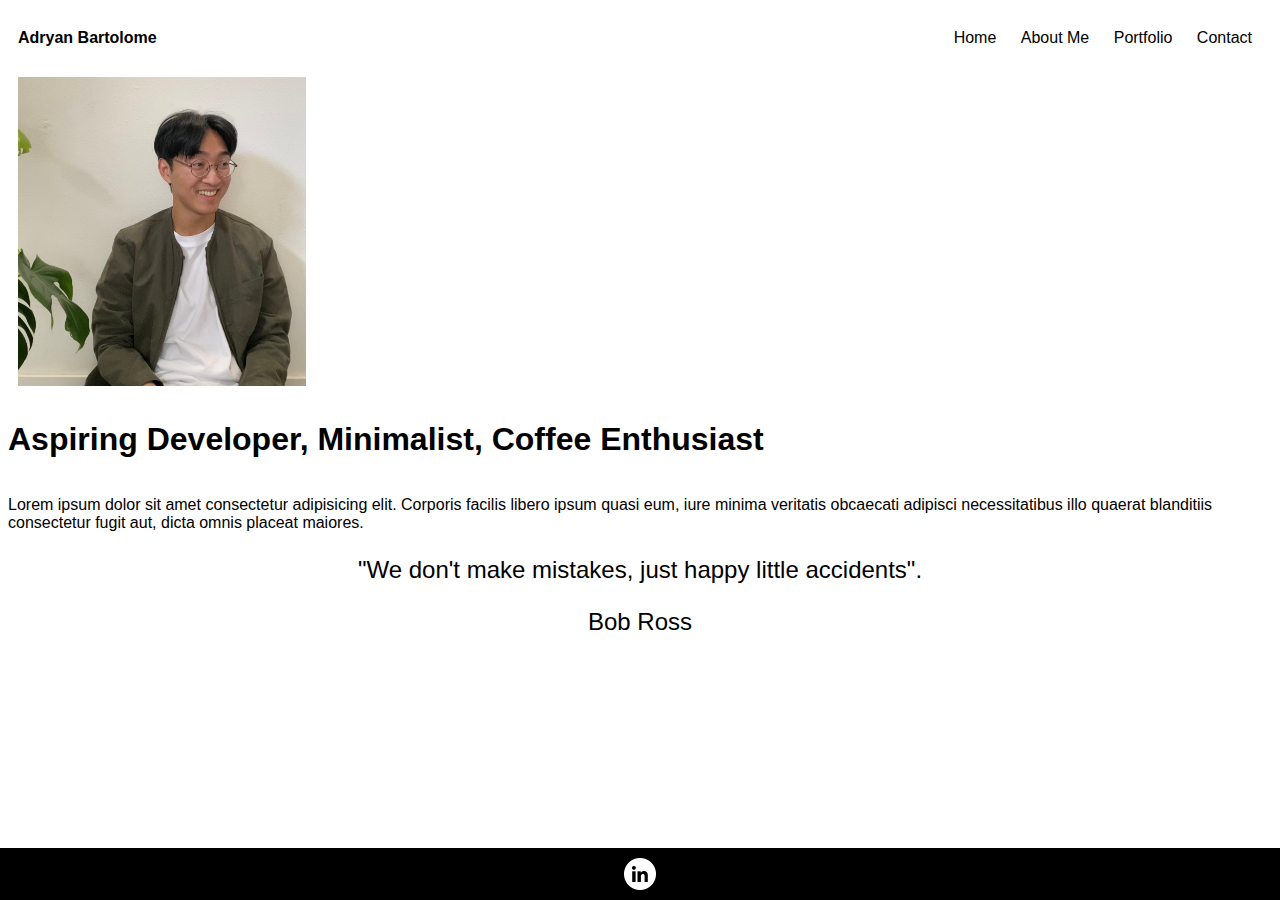
<file: index.html>
<!DOCTYPE html>
<html lang="en">
<head>
    <meta charset="UTF-8">
    <meta name="viewport" content="width=device-width, initial-scale=1.0">
    <title>Personal Website</title>
    <link rel="stylesheet" href="styles.css">
</head>
<body>
    <nav class="navContainer">
        <!-- First create the navigation bar with my name and the 3 pages: Home, About Me, Portfolio -->
        <section>
            <h1 id="nameRight">Adryan Bartolome</h1>
        </section>
        <section>
            <a href="#" id="linksLeft">Home</a>
            <a href="about.html" id="linksLeft">About Me</a>
            <a href="portfolio.html" id="linksLeft">Portfolio</a>
            <a href="contact.html" id="linksLeft">Contact</a>
        </section>
    </nav>
    <main>
        <section id="homeContainer">
            <section id="pictureContainer">
                <img src="/profilePicture.jpeg" id="profilePicture">
            </section>
            <section id="aboutContainer">
                <h1 id="openingWords">Aspiring Developer, Minimalist, Coffee Enthusiast</h1>
            </section>
            <section>
                <p>Lorem ipsum dolor sit amet consectetur adipisicing elit. Corporis facilis libero ipsum quasi eum, iure minima veritatis obcaecati adipisci necessitatibus illo quaerat blanditiis consectetur fugit aut, dicta omnis placeat maiores.</p>
            </section>
            <section>
                <!-- quote -->
                <p id="quote">"We don't make mistakes, just happy little accidents".
                <p id="quote">Bob Ross</p>
            </section>
        </section>
    </main>
    <footer>
        <a href="https://www.linkedin.com" target="_blank">
            <img class="socialsLink" src="./linkedin.png" alt="linkedin">
        </a>
    </footer>
    <script src="index.js"></script>
</body>
</html>
</file>
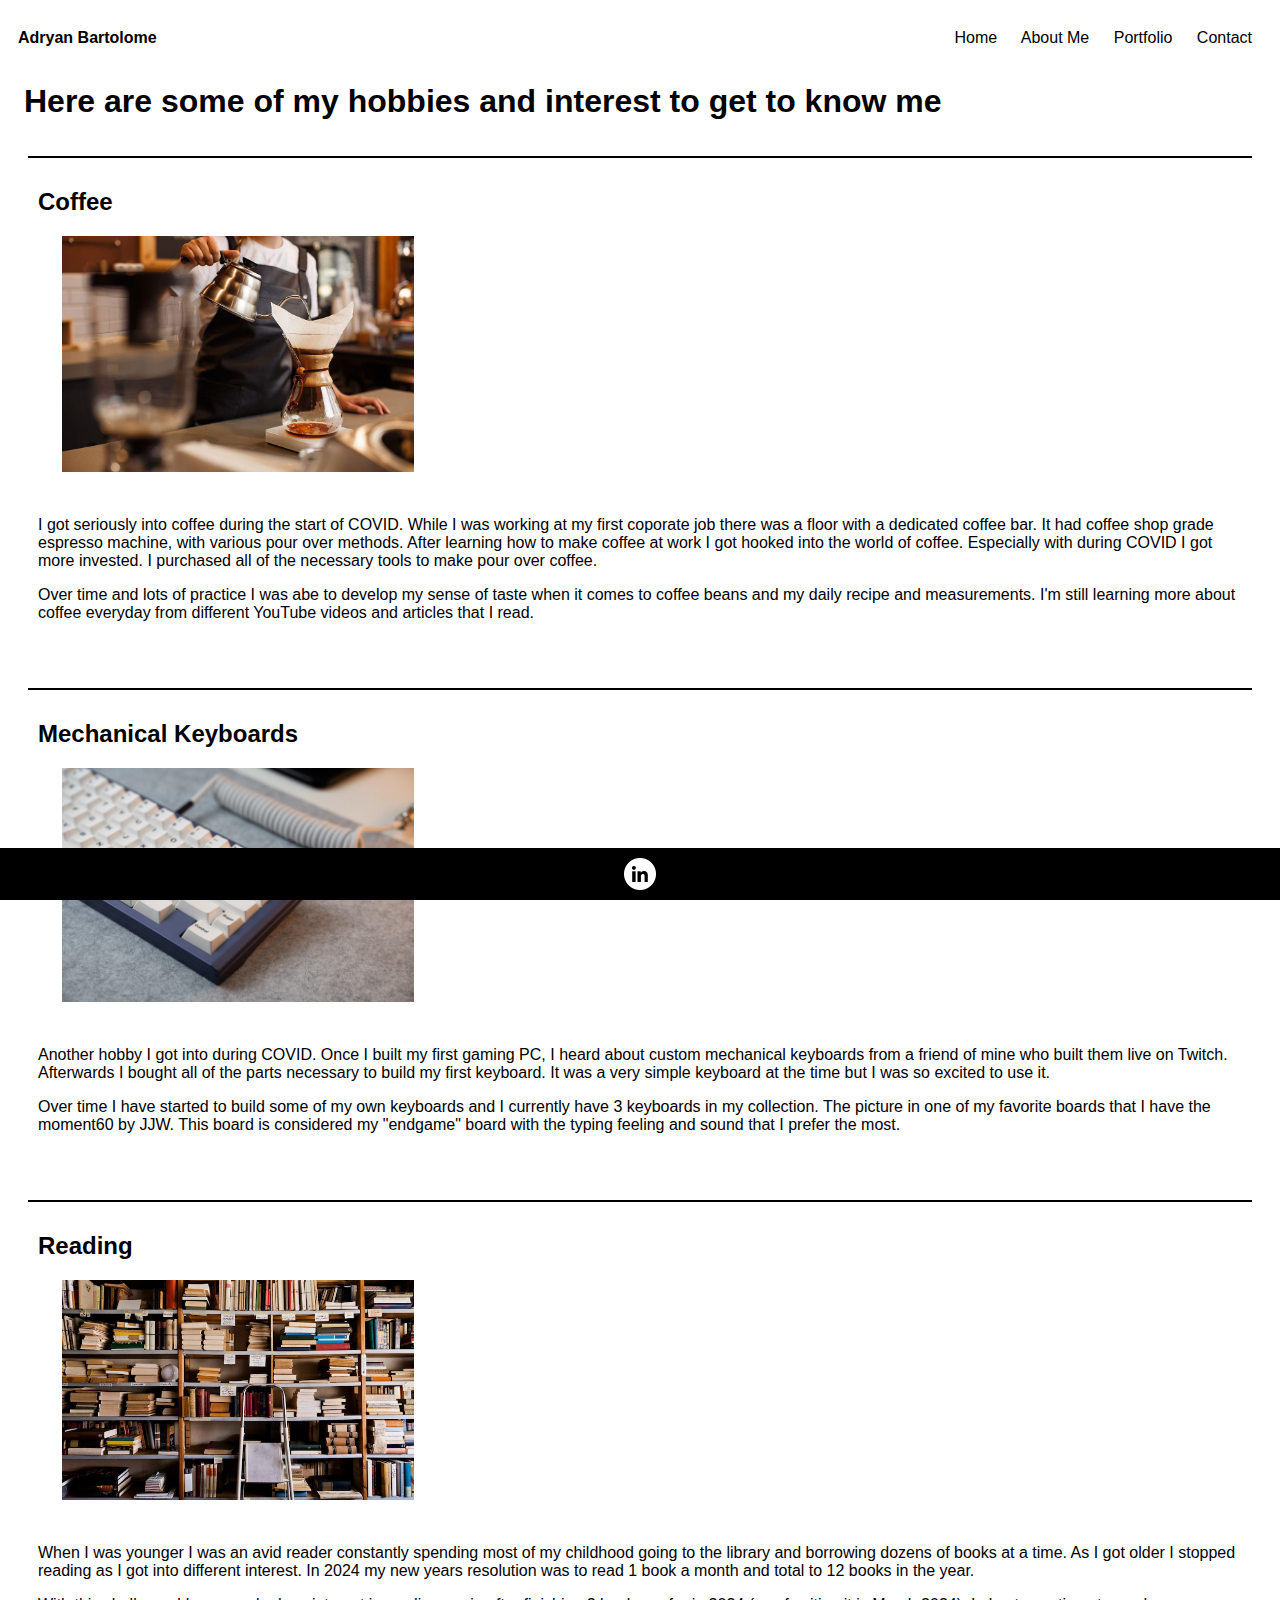
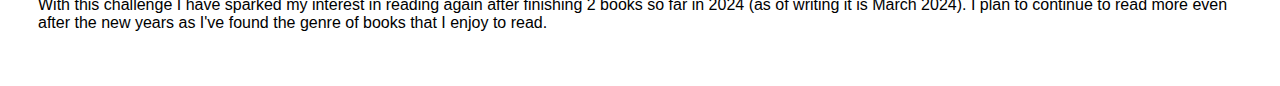
<file: about.html>
<!DOCTYPE html>
<html lang="en">
<head>
    <meta charset="UTF-8">
    <meta name="viewport" content="width=device-width, initial-scale=1.0">
    <title>About Me</title>
    <link rel="stylesheet" href="styles.css">
</head>
<body>
    <nav class="navContainer">
        <!-- First create the navigation bar with my name and the 3 pages: Home, About Me, Portfolio -->
        <section>
            <h1 id="nameRight">Adryan Bartolome</h1>
        </section>
        <section>
            <a href="index.html" id="linksLeft">Home</a>
            <a href="about.html" id="linksLeft">About Me</a>
            <a href="portfolio.html" id="linksLeft">Portfolio</a>
            <a href="contact.html" id="linksLeft">Contact</a>
        </section>
    </nav>
    <main>
        <section>
            <h1 id="aboutMeTitle">Here are some of my hobbies and interest to get to know me</h1>
        </section>
        <section class="hobbyContainer">
                <div>
                    <h2 class="hobbyName">Coffee</h2>

                </div>
                <div class="right">
                    <img class="aboutMePicture" src="./pourOverCoffee.jpeg" alt="Pour over coffee">
                    <p>I got seriously into coffee during the start of COVID. While I was working at my first coporate job there was a floor with a dedicated coffee bar. It had coffee shop grade espresso machine, with various pour over methods. After learning how to make coffee at work I got hooked into the world of coffee. Especially with during COVID I got more invested. I purchased all of the necessary tools to make pour over coffee.</p>
                    <p>Over time and lots of practice I was abe to develop my sense of taste when it comes to coffee beans and my daily recipe and measurements. I'm still learning more about coffee everyday from different YouTube videos and articles that I read.</p>
            </div>
        </section>
        <section class="hobbyContainer">
                <h2 class="hobbyName">Mechanical Keyboards</h2>
                <div class="left">
                    <img class="aboutMePicture" src="./mechanicalKeyboard.webp" alt="Mechanical Keyboard">
                    <p>Another hobby I got into during COVID. Once I built my first gaming PC, I heard about custom mechanical keyboards from a friend of mine who built them live on Twitch. Afterwards I bought all of the parts necessary to build my first keyboard. It was a very simple keyboard at the time but I was so excited to use it.</p>
                    <p>Over time I have started to build some of my own keyboards and I currently have 3 keyboards in my collection. The picture in one of my favorite boards that I have the moment60 by JJW. This board is considered my "endgame" board with the typing feeling and sound that I prefer the most.</p>
            </div>
        </section>
        <section class="hobbyContainer">
                <h2 class="hobbyName">Reading</h2>
                <div class="left">
                    <img class="aboutMePicture" src="./books.jpeg" alt="Library of books">
                    <p>When I was younger I was an avid reader constantly spending most of my childhood going to the library and borrowing dozens of books at a time. As I got older I stopped reading as I got into different interest. In 2024 my new years resolution was to read 1 book a month and total to 12 books in the year. </p>
                    <p>With this challenge I have sparked my interest in reading again after finishing 2 books so far in 2024 (as of writing it is March 2024). I plan to continue to read more even after the new years as I've found the genre of books that I enjoy to read.</p>
            </div>
        </section>

    </main>
    <footer>
        <a href="https://www.linkedin.com" target="_blank">
            <img class="socialsLink" src="./linkedin.png" alt="linkedin">
        </a>
    </footer>
    <script src="index.js"></script>
</body>
</html>
</file>
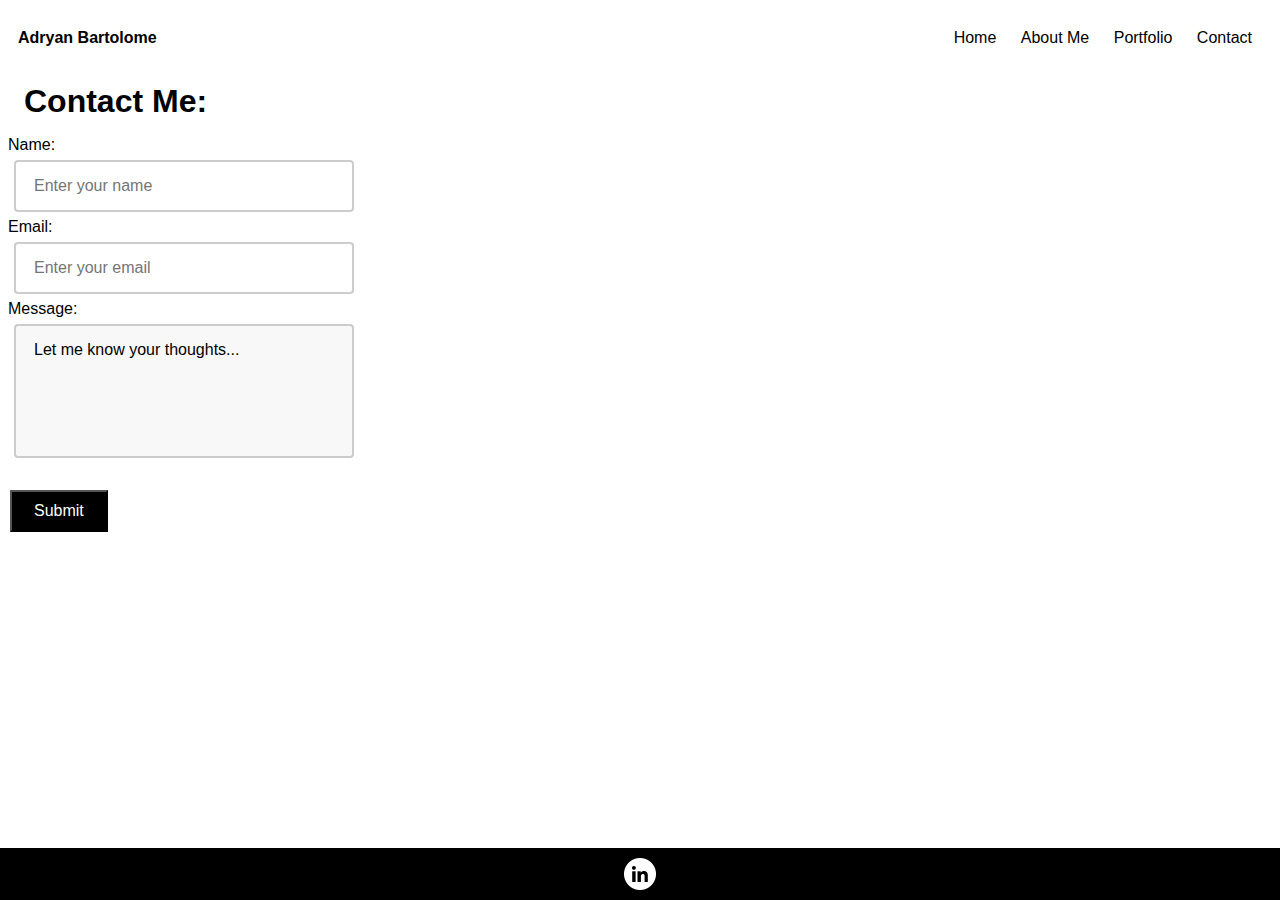
<file: contact.html>
<!DOCTYPE html>
<html lang="en">
  <head>
    <meta charset="UTF-8" />
    <meta name="viewport" content="width=device-width, initial-scale=1.0" />
    <title>Contact</title>
    <link rel="stylesheet" href="styles.css" />
  </head>
  <body>
    <nav class="navContainer">
      <!-- First create the navigation bar with my name and the 3 pages: Home, About Me, Portfolio -->
      <section>
        <h1 id="nameRight">Adryan Bartolome</h1>
      </section>
      <section>
        <a href="index.html" id="linksLeft">Home</a>
        <a href="about.html" id="linksLeft">About Me</a>
        <a href="portfolio.html" id="linksLeft">Portfolio</a>
        <a href="contact.html" id="linksLeft">Contact</a>
      </section>
    </nav>
    <main>
      <h1 id="contactHeader">Contact Me:</h1>
      <!-- Name -->
      <form action="/success.html" id="contactForm">
        <label for="name">Name:</label><br>
        <input type="text" id="name" name="name" placeholder="Enter your name"><br>
        <!-- Email -->
        <label for="email">Email:</label><br>
        <input type="text" id="email" name="email" placeholder="Enter your email"><br>
        <!-- Message -->
        <label for="message">Message:</label><br>
        <textarea rows="4" cols="50" name="message" form="contactForm">Let me know your thoughts...</textarea><br><br>
        <!-- Submit Button -->
        <input type="submit">
      </form>
    </main>

    <footer>
        <a href="https://www.linkedin.com" target="_blank">
            <img class="socialsLink" src="./linkedin.png" alt="linkedin">
        </a>
    </footer>
    <script src="index.js"></script>
  </body>
</file>
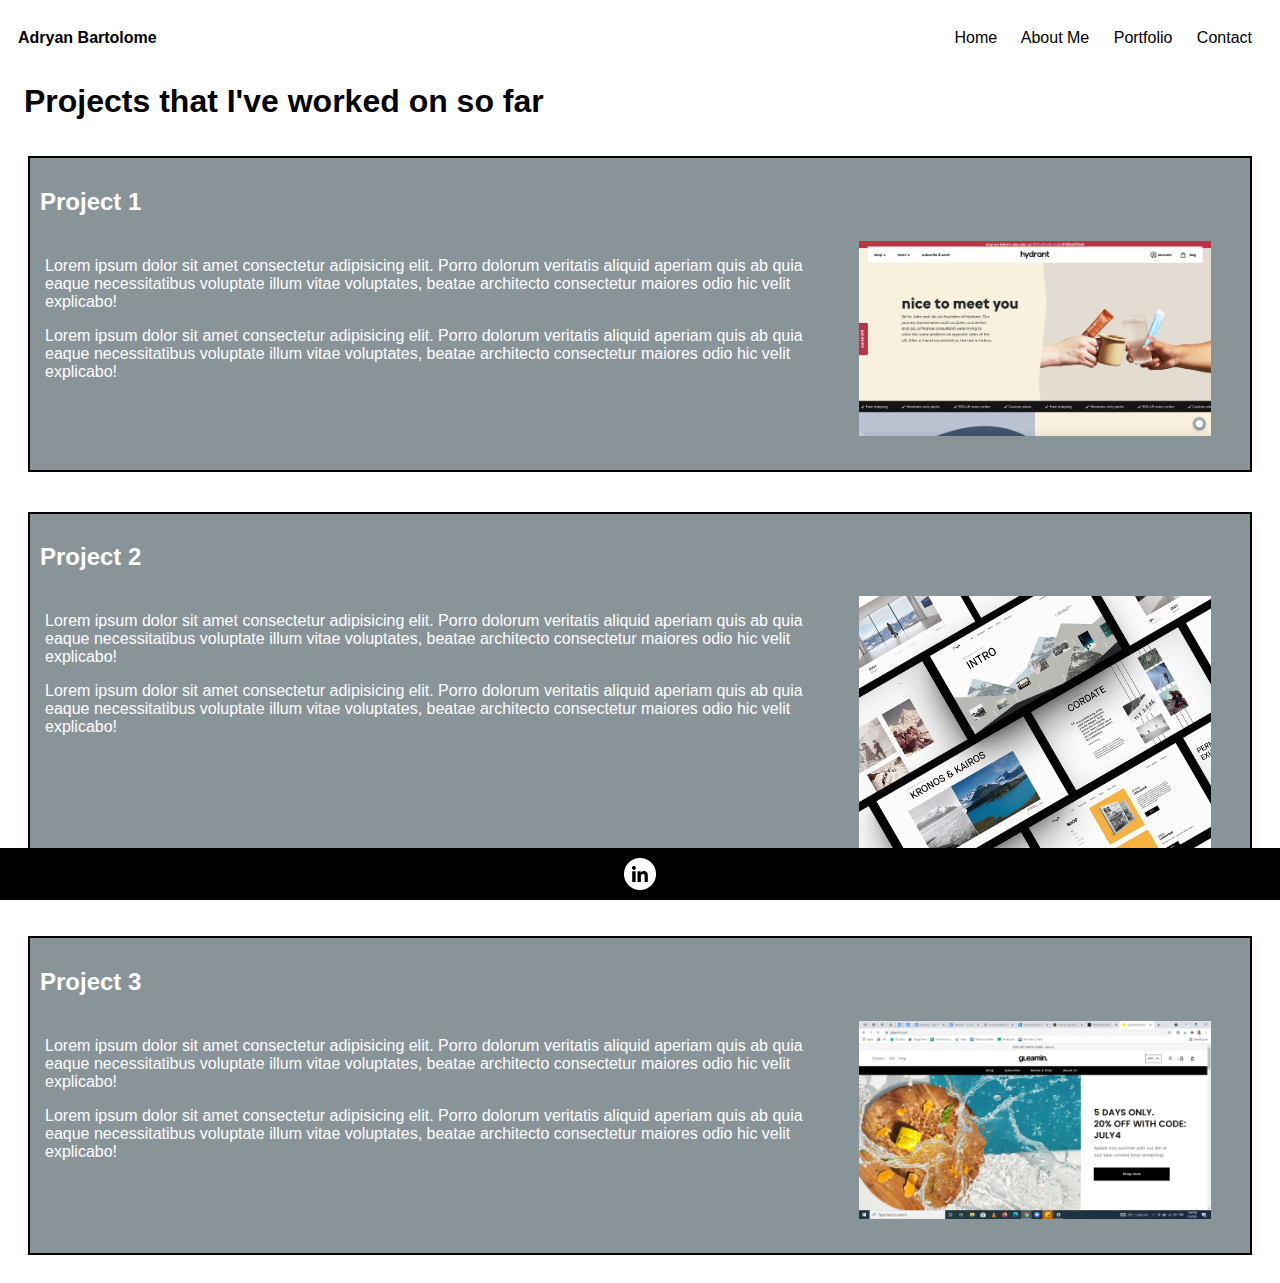
<file: portfolio.html>
<!DOCTYPE html>
<html lang="en">
  <head>
    <meta charset="UTF-8" />
    <meta name="viewport" content="width=device-width, initial-scale=1.0" />
    <title>Portfolio</title>
    <link rel="stylesheet" href="styles.css" />
  </head>
  <body>
    <nav class="navContainer">
      <!-- First create the navigation bar with my name and the 3 pages: Home, About Me, Portfolio -->
      <section>
        <h1 id="nameRight">Adryan Bartolome</h1>
      </section>
      <section>
        <a href="index.html" id="linksLeft">Home</a>
        <a href="about.html" id="linksLeft">About Me</a>
        <a href="portfolio.html" id="linksLeft">Portfolio</a>
        <a href="contact.html" id="linksLeft">Contact</a>
      </section>
    </nav>
    <main>
      <section>
        <h1 id="projectHeader">Projects that I've worked on so far</h1>
      </section>
      <section class="projectContainer">
        <section class="projects">
          <h2 class="projectName">Project 1</h2>
          <div class="projectContent">
            <img class="projectImage" src="./project1.png" alt="image goes here" />
            <p>
              Lorem ipsum dolor sit amet consectetur adipisicing elit. Porro
              dolorum veritatis aliquid aperiam quis ab quia eaque
              necessitatibus voluptate illum vitae voluptates, beatae architecto
              consectetur maiores odio hic velit explicabo!
            </p>
            <p>
              Lorem ipsum dolor sit amet consectetur adipisicing elit. Porro
              dolorum veritatis aliquid aperiam quis ab quia eaque
              necessitatibus voluptate illum vitae voluptates, beatae architecto
              consectetur maiores odio hic velit explicabo!
            </p>
          </div>
        </section>
        <section class="projects">
          <h2 class="projectName">Project 2</h2>
          <div class="projectContent">
            <img class="projectImage" src="./project2.jpg" alt="image goes here" />
            <p>
              Lorem ipsum dolor sit amet consectetur adipisicing elit. Porro
              dolorum veritatis aliquid aperiam quis ab quia eaque
              necessitatibus voluptate illum vitae voluptates, beatae architecto
              consectetur maiores odio hic velit explicabo!
            </p>
            <p>
              Lorem ipsum dolor sit amet consectetur adipisicing elit. Porro
              dolorum veritatis aliquid aperiam quis ab quia eaque
              necessitatibus voluptate illum vitae voluptates, beatae architecto
              consectetur maiores odio hic velit explicabo!
            </p>
          </div>
        </section>
        <section class="projects">
          <h2 class="projectName">Project 3</h2>
          <div class="projectContent">
            <img class="projectImage" src="./project3.webp" alt="image goes here" />
            <p>
              Lorem ipsum dolor sit amet consectetur adipisicing elit. Porro
              dolorum veritatis aliquid aperiam quis ab quia eaque
              necessitatibus voluptate illum vitae voluptates, beatae architecto
              consectetur maiores odio hic velit explicabo!
            </p>
            <p>
              Lorem ipsum dolor sit amet consectetur adipisicing elit. Porro
              dolorum veritatis aliquid aperiam quis ab quia eaque
              necessitatibus voluptate illum vitae voluptates, beatae architecto
              consectetur maiores odio hic velit explicabo!
            </p>
          </div>
        </section>
      </section>
    </main>
    <footer>
      <a href="https://www.linkedin.com" target="_blank">
        <img class="socialsLink" src="./linkedin.png" alt="linkedin">
    </a>
    </footer>
    <script src="index.js"></script>
  </body>
</html>
</file>
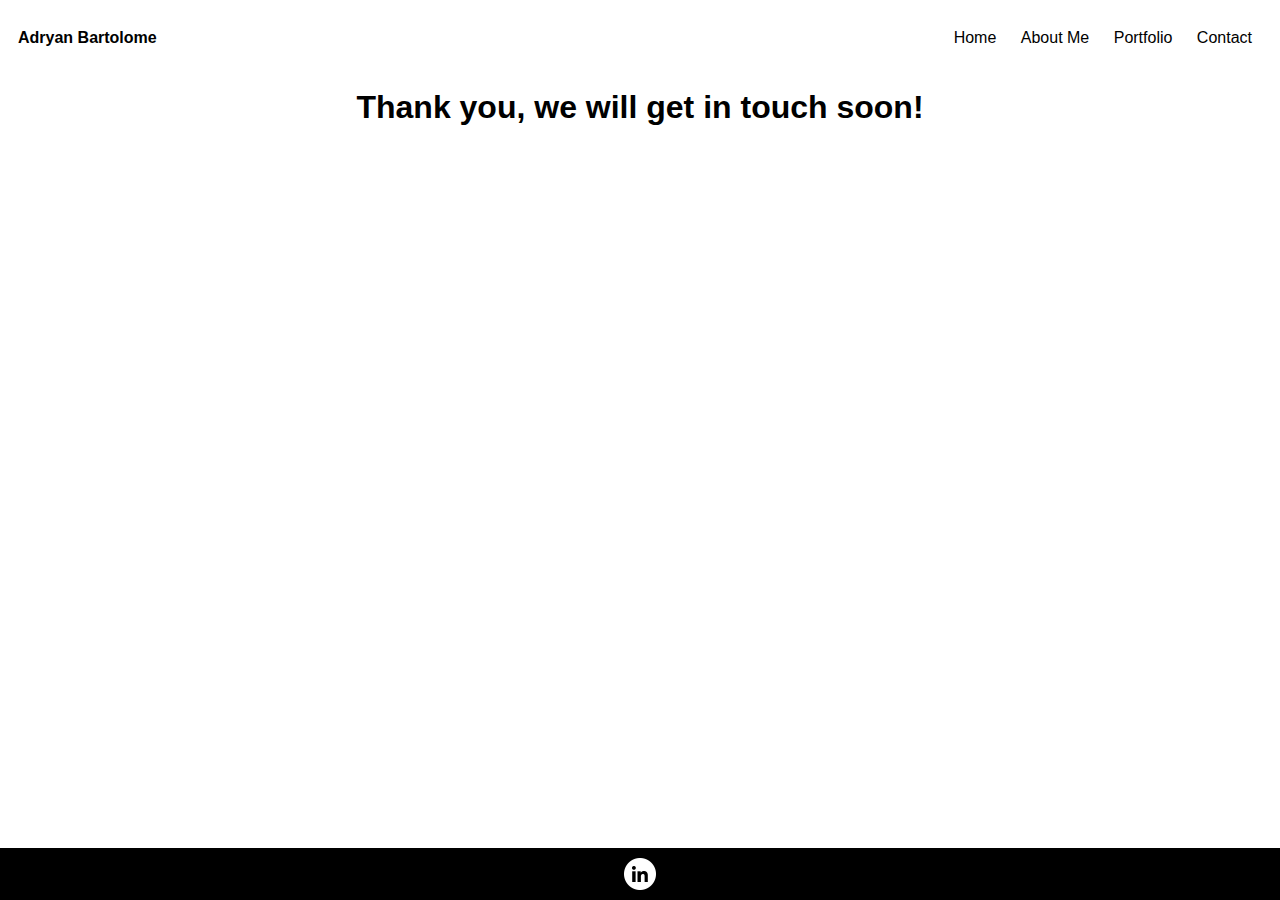
<file: success.html>
<!DOCTYPE html>
<html lang="en">
<head>
    <meta charset="UTF-8">
    <meta name="viewport" content="width=device-width, initial-scale=1.0">
    <link rel="stylesheet" href="styles.css">
    <title>Success</title>
</head>
<body>
    <nav class="navContainer">
        <!-- First create the navigation bar with my name and the 3 pages: Home, About Me, Portfolio -->
        <section>
          <h1 id="nameRight">Adryan Bartolome</h1>
        </section>
        <section>
          <a href="index.html" id="linksLeft">Home</a>
          <a href="about.html" id="linksLeft">About Me</a>
          <a href="portfolio.html" id="linksLeft">Portfolio</a>
          <a href="contact.html" id="linksLeft">Contact</a>
        </section>
    </nav>
    <section>
        <h1 id="thanks">Thank you, we will get in touch soon!<h1>
    </section>
    <script src="index.js"></script>
    <footer>
        <a href="https://www.linkedin.com" target="_blank">
            <img class="socialsLink" src="./linkedin.png" alt="linkedin">
        </a>
    </footer>
</body>
</html>
</file>
<file: styles.css>
* {
    font-family: Arial, Helvetica, sans-serif;
    font-size: 1rem;
}

/* mobile */
@media screen and (min-width: 350px) {
    #aboutMeTitle {
        font-size: 1.75rem;
        margin: 1rem;
    }
    footer {
        height: 2rem;
        padding: 0.625rem;
    }
    .navContainer {
        padding: 0.625rem;
    }
    #linksLeft {
        padding: 0.625rem;
    }
    .socialsLink {
        height: 2rem !important;
    }
    #profilePicture {
        height: auto;
        width: 16rem;
        padding: 0.625rem;
    }
    #openingWords {
        font-size: 1.5rem;
    }
    #quote {
        font-size: 1.25rem;
    }
    .hobbyContainer {
        padding: 0.625rem;
        margin: 1.25rem;
    }
    .hobbyName {
        font-size: 1.25rem;
    }
    .aboutMePicture {
        height: auto;
        width: 18rem;
        margin: 0 1.5rem 1.5rem 1.5rem;
    }
    #projectHeader {
        font-size: 1.75rem;
        margin: 1rem;
    }
    .projects {
        padding: 0.625rem;
        margin: 1.25rem;
    }
    .projectName {
        font-size: 1.25rem;
    }
    .projectContent {
        padding: 0.313rem;
    }
    .projectImage {
        height: auto;
        width: 18rem;
        margin: 0 1.5rem 1.5rem 1.5rem;
    }
    #contactHeader {
        font-size: 1.75rem;
        margin: 1rem;
    }
    input[type=text] {
        width: 18.75rem;
        padding: 0.938rem 1.125rem;
        margin: 0.375rem;
        border-radius: 0.25rem;
    }
    textarea {
        width: 18.75rem;
        height: 6.25rem;
        padding: 0.938rem 1.125rem;
        margin: 0.375rem;
        border-radius: 0.25rem;
        font-size: 1rem;
    }
    input[type=submit] {
        padding: 0.625rem 1.375rem;
        margin: 0.25rem 0.125rem;
    }
    #thanks {
        font-size: 2rem;
    }
}

/* desktop */
@media screen and (min-width: 900px) {
    #aboutMeTitle {
        font-size: 2rem;
        margin: 1rem;
    }
    footer {
        height: 2rem;
        padding: 0.625rem;
    }
    .navContainer {
        padding: 0.625rem;
    }
    #linksLeft {
        padding: 0.625rem;
    }
    .socialsLink {
        height: 2rem !important;
    }
    #profilePicture {
        height: auto;
        width: 18rem;
        padding: 0.625rem;
    }
    #openingWords {
        font-size: 2rem;
    }
    #quote {
        font-size: 1.5rem;
    }
    .hobbyContainer {
        padding: 0.625rem;
        margin: 1.25rem;
    }
    .hobbyName {
        font-size: 1.5rem;
    }
    .aboutMePicture {
        height: auto;
        width: 22rem;
        margin: 0 1.5rem 1.5rem 1.5rem;
    }
    #projectHeader {
        font-size: 2rem;
        margin: 1rem;
    }
    .projects {
        padding: 0.625rem;
        margin: 1.25rem;
    }
    .projectName {
        font-size: 1.5rem;
    }
    .projectContent {
        padding: 0.313rem;
    }
    .projectImage {
        height: auto;
        width: 22rem;
        margin: 0 1.5rem 1.5rem 1.5rem;
    }
    #contactHeader {
        font-size: 2rem;
        margin: 1rem;
    }
    input[type=text] {
        width: 18.75rem;
        padding: 0.938rem 1.125rem;
        margin: 0.375rem;
        border-radius: 0.25rem;
    }
    textarea {
        width: 18.75rem;
        height: 6.25rem;
        padding: 0.938rem 1.125rem;
        margin: 0.375rem;
        border-radius: 0.25rem;
        font-size: 1rem;
    }
    input[type=submit] {
        padding: 0.625rem 1.375rem;
        margin: 0.25rem 0.125rem;
    }
}

/* nav bar */
.navContainer {
    display: flex;
    align-items: center;
    justify-content: space-between;
}

#linksLeft {
    color: black;
}

a:link {
    text-decoration: none;
}

a:hover {
    text-decoration: underline;
}

/* footer */
footer {
    background-color: black;
    position: fixed;
    left: 0;
    right: 0;
    bottom: 0;
    text-align: center;
}

.socialsLink {
    height: 32px;
}

/* Index Main */
/* Home Page */
#homeContainer {
    display: inline-block;
}

#pictureContainer {
    display: inline-block;
}

#aboutContainer {
    display: flex;
}

#quote {
    text-align: center;
}

/* About Me Page */
.hobbyContainer {
    display: inline-block;
    border-top: 2px solid black;
    justify-content: center;
    align-items: center;
}

.right {
    display: inline-block;
}


/* Portfolio Page */
.projects {
    display: inline-block;
    border: 2px solid black;
    background-color: 	#899499;
    color: white;
}

.projectImage {
    float: right;
}


/* Contact Page */
input[type=text] {
    border: 2px solid #ccc;
}

textarea {
    border: 2px solid #ccc;
    background-color: #f8f8f8;
    resize: none;
}

input[type=text]:focus {
    border: 2px solid black;
}

input[type=submit] {
    background-color: black;
    color: white;
}


/* success page */
#thanks {
    text-align: center;
}
</file>
